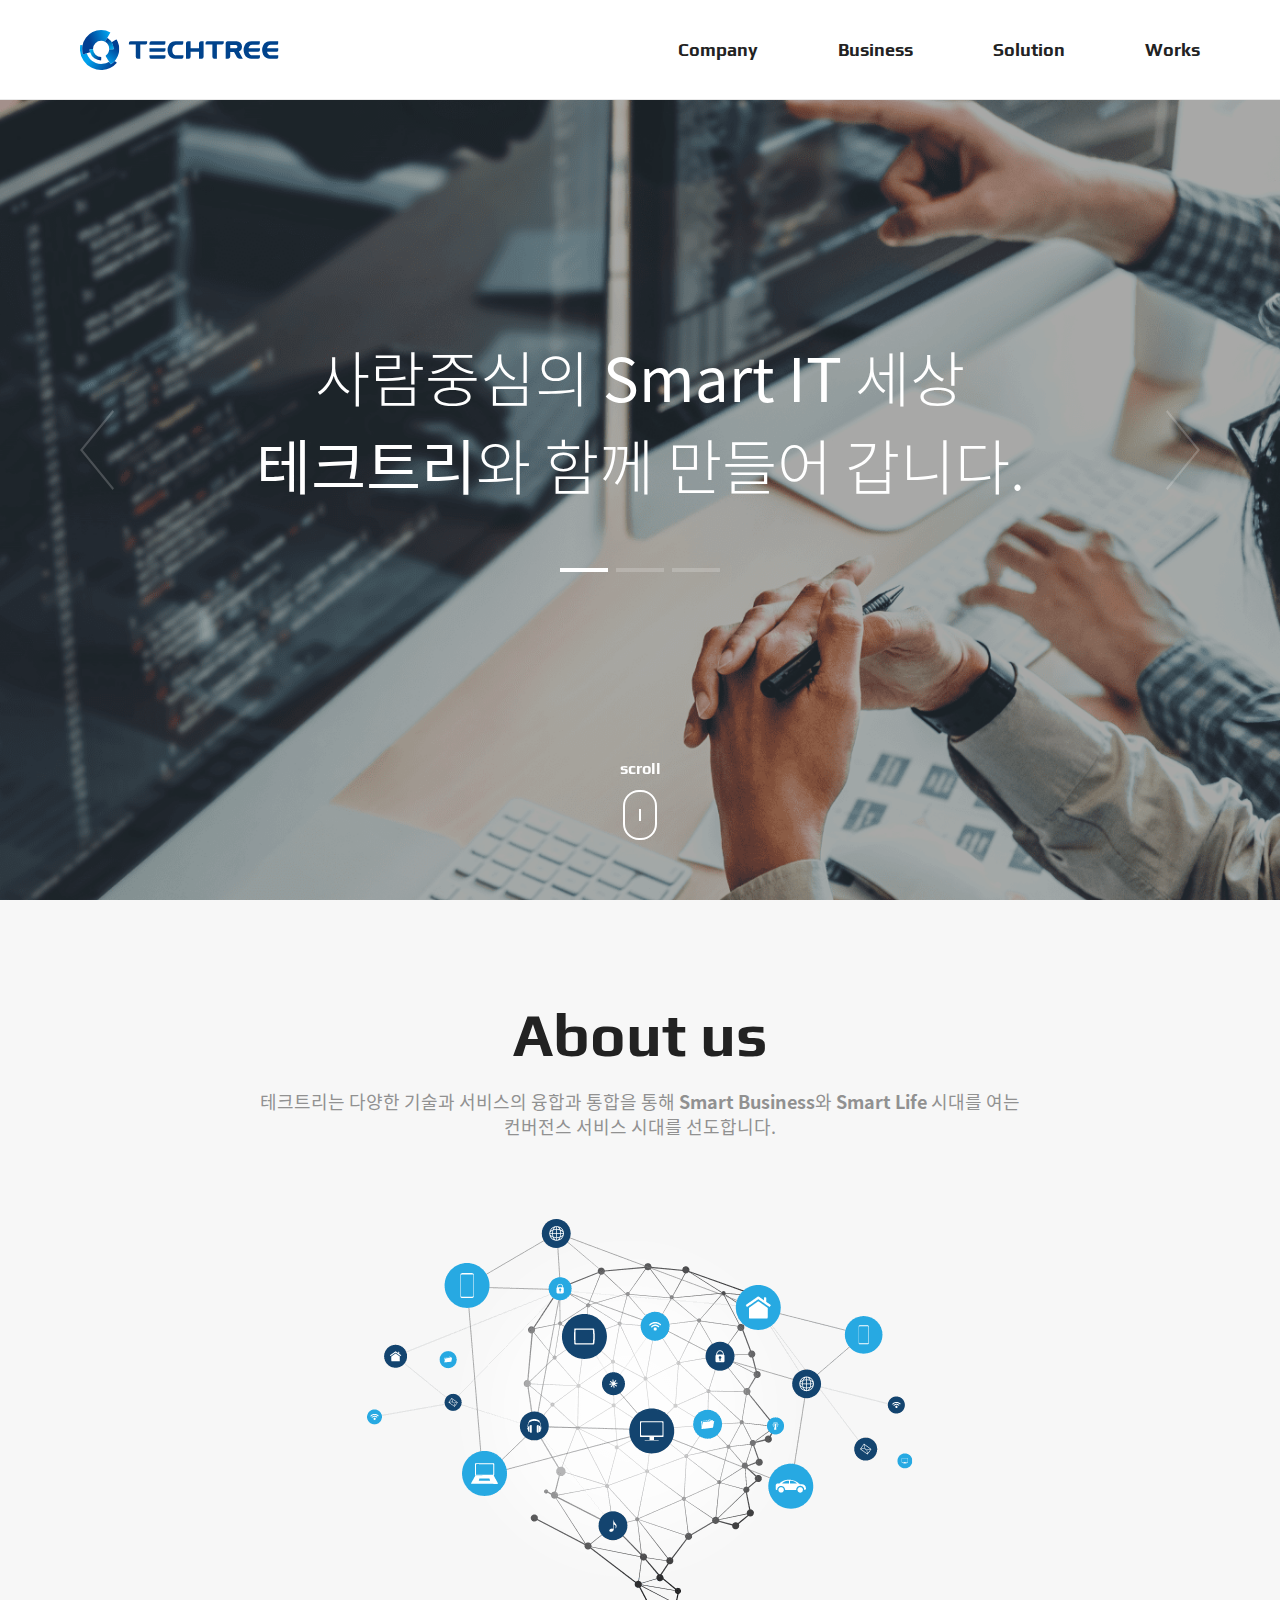
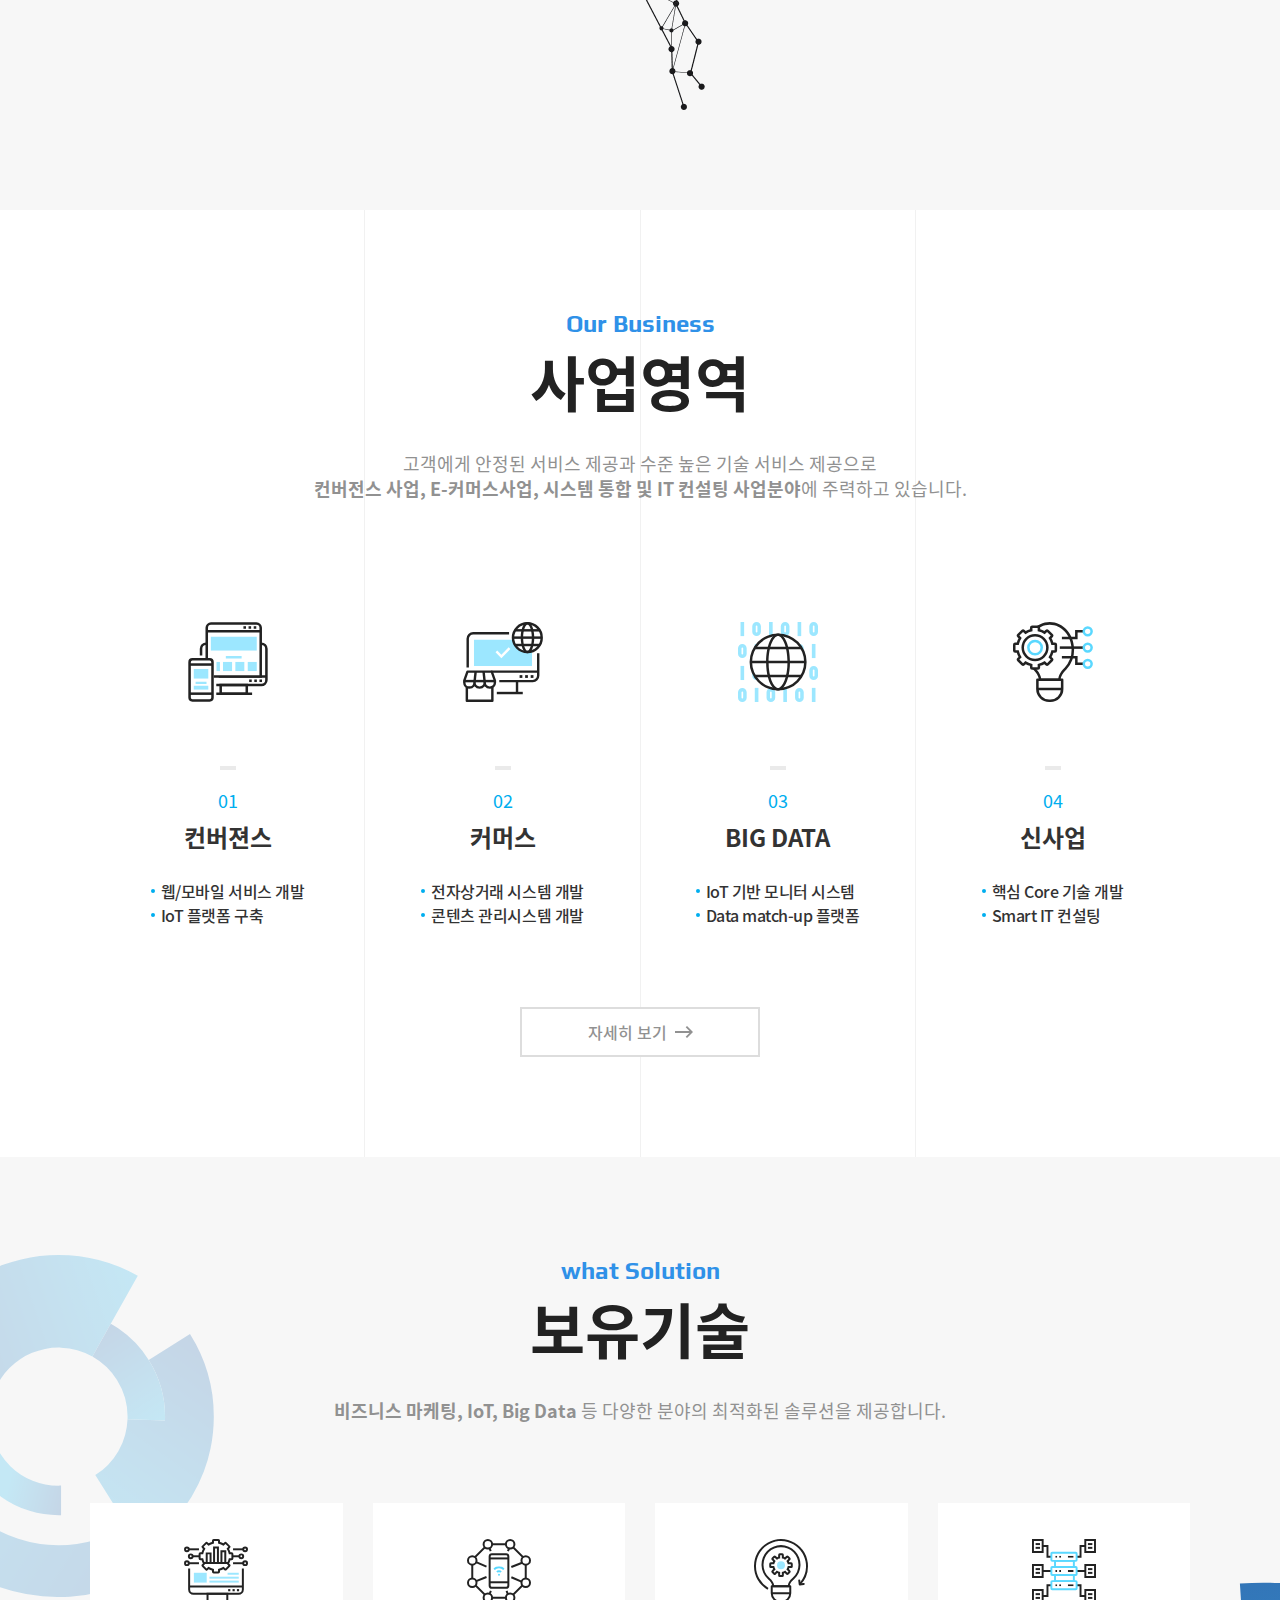
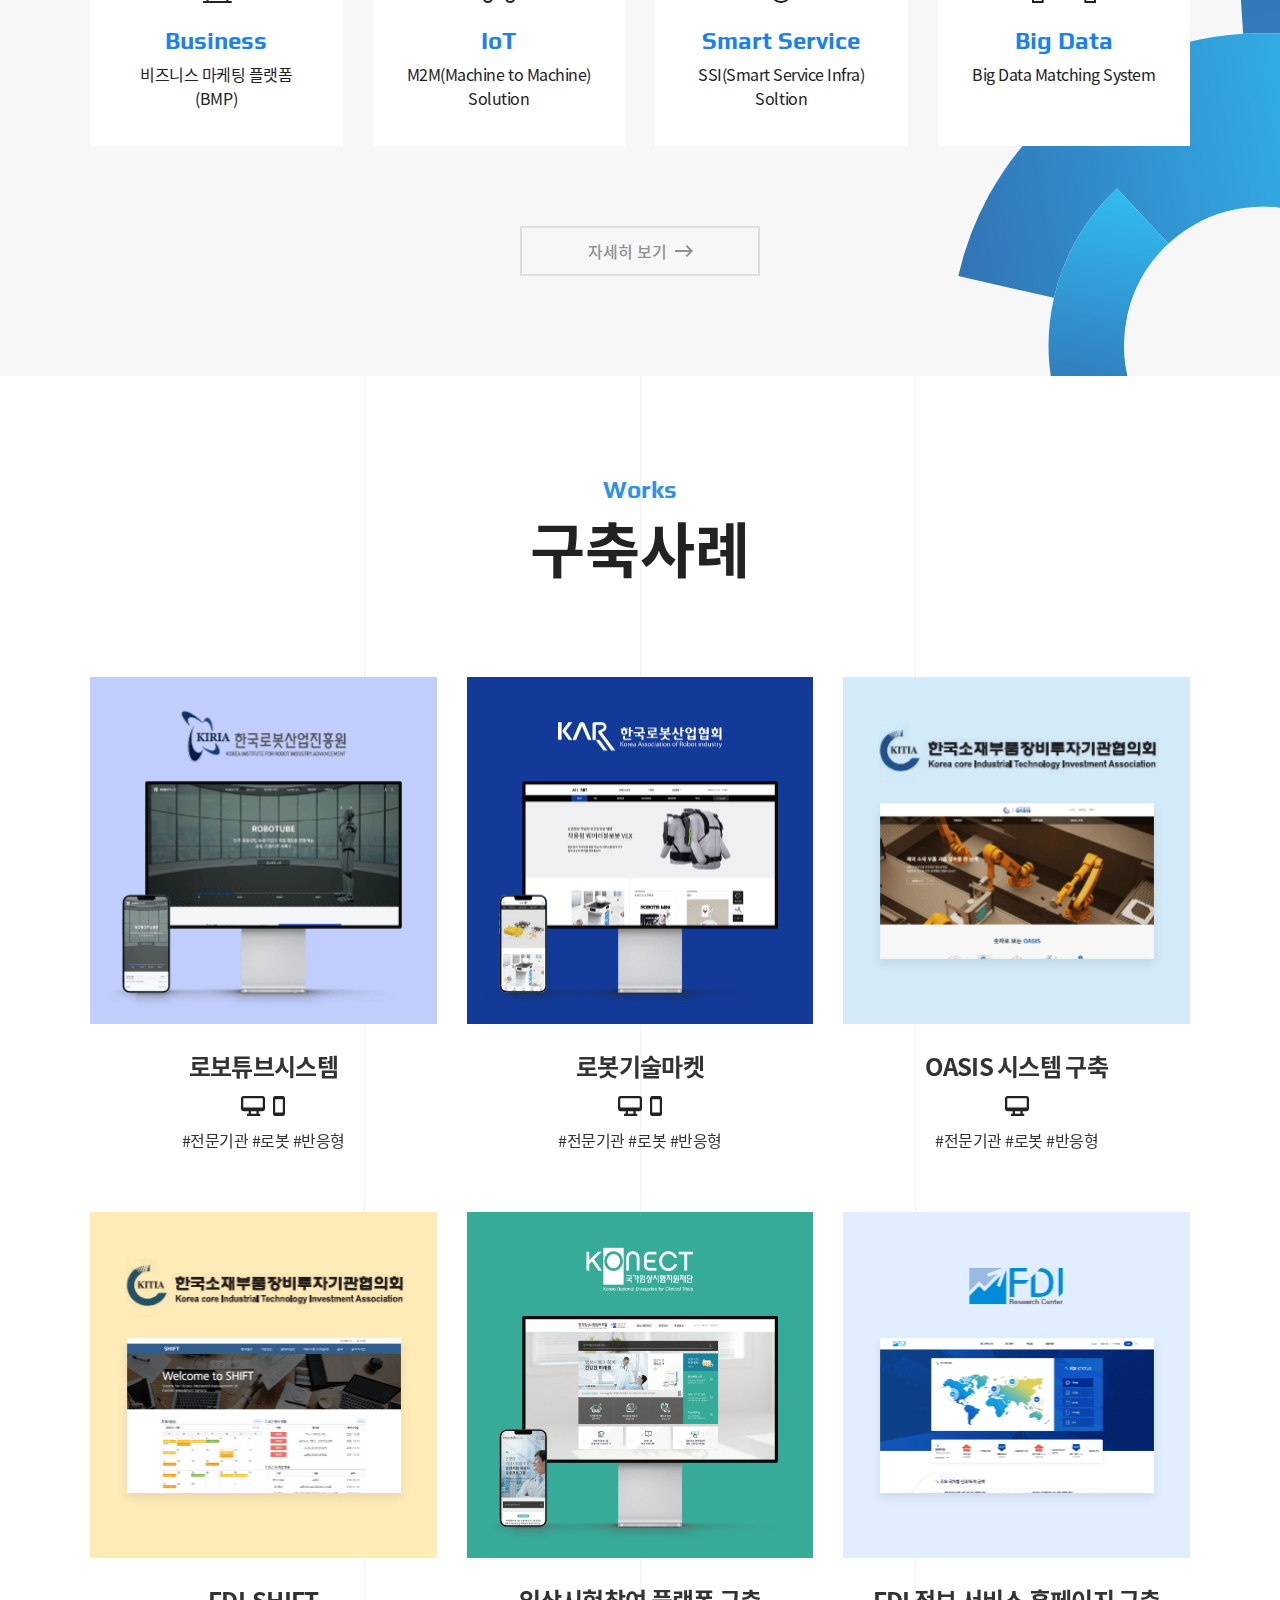
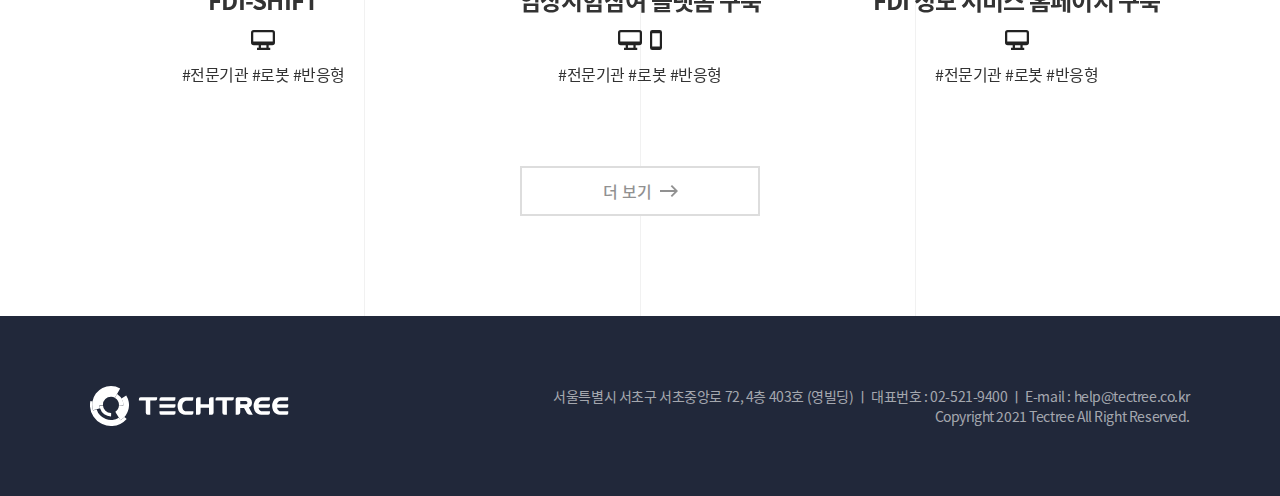
<file: html/index.html>
<!DOCTYPE html>
<html lang="en">
<head>
    <meta charset="UTF-8">
    <meta http-equiv="X-UA-Compatible" content="IE=edge">
    <meta name="viewport" content="width=device-width, initial-scale=1.0">
    <title>Techtree</title>
    <meta name="subject" content="Techtree">
    <link rel="stylesheet" href="../css/swiper-bundle.min.css"/> <!-- swiper css -->
    <link rel="stylesheet" href="../css/common.css">
    <script src="https://code.jquery.com/jquery-1.12.4.min.js"></script>
</head>
<body>
    <div id="skip_nav">
        <a href="#gnb">메뉴 바로가기</a>
        <a href="#container">본문 바로가기</a>
    </div>
    <div id="wrap">
        <header id="header" class="header">
            <div class="header_inner">
                <h1 class="logo">
                    <a href="index.html">
                        <strong class="blind">TECHTREE</strong>
                    </a>
                </h1>
                <button class="nav_btn">
                    <span class="nav_btn_item top"></span>
                    <span class="nav_btn_item mid"></span>
                    <span class="nav_btn_item bot"></span>
                </button>
                <nav id="gnb" class="gnb">
                    <ul>
                        <li><a href="company.html"><span>Company</span></a></li>
                        <li><a href="business.html"><span>Business</span></a></li>
                        <li><a href="solution.html"><span>Solution</span> </a></li>
                        <li><a href="works.html"><span>Works</span></a></li>
                    </ul>
                </nav>
            </div>
        </header>
        <div id="container">
            <!-- 메인 키비주얼 슬라이드 -->
            <div class="mv_wrap">
                <div class="mv winH">
                    <div class="swiper-wrapper">
                        <div class="swiper-slide mv_item">
                            <div class="mv_item_cont " style="background-image: url(../images/main/mv1.png);">
                                <p class="mv_item_txt">사람중심의 <br class="m_only"> <strong>Smart IT</strong> 세상  <br class="m_only"> <span class="spacing" style="display: block;"></span> <strong>테크트리</strong>와 함께  <br class="m_only"> 만들어 갑니다.</p>
                            </div>
                        </div>
                        <div class="swiper-slide mv_item ">
                            <div class="mv_item_cont " style="background-image: url(../images/main/mv2.png);">
                                <p class="mv_item_txt">사람중심의 <br class="m_only"> <strong>Smart IT</strong> 세상  <br class="m_only"> <span class="spacing" style="display: block;"></span> <strong>테크트리</strong>와 함께  <br class="m_only"> 만들어 갑니다.</p>
                            </div>
                        </div>
                        <div class="swiper-slide mv_item ">
                            <div class="mv_item_cont " style="background-image: url(../images/main/mv3.png);">
                                <p class="mv_item_txt">사람중심의 <br class="m_only"> <strong>Smart IT</strong> 세상  <br class="m_only"> <span class="spacing" style="display: block;"></span> <strong>테크트리</strong>와 함께  <br class="m_only"> 만들어 갑니다.</p>
                            </div>
                        </div>
                    </div>
                    <div class="mv_txt_wrap">
                        <!-- <p class="mv_item_txt">사람중심의 <br class="m_only"> <strong>Smart IT</strong> 세상  <br class="m_only"> <span class="spacing" style="display: block;"></span> <strong>테크트리</strong>와 함께  <br class="m_only"> 만들어 갑니다.</p> -->
                        <div class="mv-pagination"></div>
                    </div>

                    <div class="mv-nav mv-prev"></div>
                    <div class="mv-nav mv-next"></div>
                </div>
                <div class="mouse">
                    <strong>scroll</strong>
                    <img src="../images/common/scroll_icon.svg" alt="">
                    <span class="line"></span>
                </div>
            </div>
            <!-- // 메인 키비주얼 슬라이드 -->
            <!-- 메인 About us -->
            <section class="main_sec main_about bg">
                <div class="inner">
                    <div class="main_sec_tit">
                        <h2>About us</h2>
                        <p>테크트리는 다양한 기술과 서비스의 융합과 통합을 통해 <strong>Smart Business</strong>와 <strong>Smart Life</strong> 시대를 여는 <br> 컨버전스 서비스 시대를 선도합니다.</p>
                    </div>
                    <div class="img_box taC">
                        <img src="../images/main/main_company_img.png" alt="">
                    </div>

                </div>
            </section>
            <!-- // 메인 About us -->
            <!-- 메인 Business -->
            <section class="main_sec main_business line">
                <div class="inner">
                    <div class="main_sec_tit">
                        <strong class="tit_en">Our Business</strong>
                        <h2>사업영역</h2>
                        <p>고객에게 안정된 서비스 제공과 수준 높은 기술 서비스 제공으로 <br> <strong>컨버전스 사업, E-커머스사업, 시스템 통합 및 IT 컨설팅 사업분야</strong>에 주력하고 있습니다. </p>
                    </div>
                    <div class="main_business_list ">
                        <ul class="mb_list">
                            <li class="mb_item">
                                <a href="business.html#business_area" class="link">
                                    <div class="img_box">
                                        <img src="../images/main/business_ic_01.svg" alt="컨버젼스" class="b_ico" >
                                        <span class="ov_bg">
                                            <img src="../images/main/business_img_01.png" alt="">
                                        </span>
                                    </div>
                                    <div class="txt_box">
                                        <em class="num">01</em>
                                        <strong class="tit">컨버젼스</strong>
                                        <ul class="desc">
                                            <li>웹/모바일 서비스 개발</li>
                                            <li>IoT 플랫폼 구축</li>
                                        </ul>
                                    </div>
                                </a>
                            </li>
                            <li class="mb_item">
                                <a href="business.html#business_area" class="link">
                                    <div class="img_box">
                                        <img src="../images/main/business_ic_02.svg" alt="커머스" class="b_ico">
                                        <span class="ov_bg">
                                            <img src="../images/main/business_img_02.png" alt="">
                                        </span>
                                    </div>
                                    <div class="txt_box">
                                        <em class="num">02</em>
                                        <strong class="tit">커머스</strong>
                                        <ul class="desc">
                                            <li>전자상거래 시스템 개발</li>
                                            <li>콘텐츠 관리시스템 개발</li>
                                        </ul>
                                    </div>
                                </a>
                            </li>
                            <li class="mb_item">
                                <a href="business.html#business_area" class="link">
                                    <div class="img_box">
                                        <img src="../images/main/business_ic_03.svg" alt="BIG DATA" class="b_ico">
                                        <span class="ov_bg">
                                            <img src="../images/main/business_img_03.png" alt="">
                                        </span>
                                    </div>
                                    <div class="txt_box">
                                        <em class="num">03</em>
                                        <strong class="tit">BIG DATA</strong>
                                        <ul class="desc">
                                            <li>IoT 기반 모니터 시스템</li>
                                            <li>Data match-up 플랫폼</li>
                                        </ul>
                                    </div>
                                </a>
                            </li>
                            <li class="mb_item">
                                <a href="business.html#business_area" class="link">
                                    <div class="img_box">
                                        <img src="../images/main/business_ic_04.svg" alt="신사업" class="b_ico">
                                        <span class="ov_bg">
                                            <img src="../images/main/business_img_04.png" alt="">
                                        </span>
                                    </div>
                                    <div class="txt_box">
                                        <em class="num">04</em>
                                        <strong class="tit">신사업</strong>
                                        <ul class="desc">
                                            <li>핵심 Core 기술 개발</li>
                                            <li>Smart IT 컨설팅</li>
                                        </ul>
                                    </div>
                                </a>
                            </li>
                        </ul>
                    </div>
                    <div class="btn_area taC">
                        <a href="business.html" class="btn view_more">
                            <span>자세히 보기</span>
                        </a>
                    </div>
                </div>
            </section>
            <!-- // 메인 Business -->
            <!-- 메인 solution -->
            <section class="main_sec main_tech bg">
                <div class="inner">
                    <div class="main_sec_tit">
                        <strong class="tit_en">what Solution</strong>
                        <h2>보유기술</h2>
                        <p><strong>비즈니스 마케팅, IoT, Big Data</strong> 등 <br class="m_only"> 다양한 분야의 최적화된 솔루션을 제공합니다.</p>
                    </div>
                    <div class="main_tech_slide main_responsive_slide swiper-container">
                        <ul class="main_tech_list swiper-wrapper">
                            <li class="main_tech_item swiper-slide">
                                <a href="solution.html#bmp" class="link">
                                    <div class="ico_box">
                                        <img src="../images/main/solution_ic_01.svg" alt="" class="ico_origin">
                                        <img src="../images/main/solution_ic_w_01.svg" alt="" class="ico_hover">
                                    </div>
                                    <div class="txt_box">
                                        <strong class="tit">Business</strong>
                                        <p class="desc">비즈니스 마케팅 플랫폼(BMP)</p>
                                    </div>
                                </a>
                            </li>
                            <li class="main_tech_item swiper-slide">
                                <a href="solution.html#iot" class="link">
                                    <div class="ico_box">
                                        <img src="../images/main/solution_ic_02.svg" alt="" class="ico_origin">
                                        <img src="../images/main/solution_ic_w_02.svg" alt="" class="ico_hover">
                                    </div>
                                    <div class="txt_box">
                                        <strong class="tit">IoT</strong>
                                        <p class="desc">M2M(Machine to Machine) Solution</p>
                                    </div>
                                </a>
                            </li>
                            <li class="main_tech_item swiper-slide">
                                <a href="solution.html#ssi" class="link">
                                    <div class="ico_box">
                                        <img src="../images/main/solution_ic_03.svg" alt="" class="ico_origin">
                                        <img src="../images/main/solution_ic_w_03.svg" alt="" class="ico_hover">
                                    </div>
                                    <div class="txt_box">
                                        <strong class="tit">Smart Service</strong>
                                        <p class="desc">SSI(Smart Service Infra) Soltion</p>
                                    </div>
                                </a>
                            </li>
                            <li class="main_tech_item swiper-slide">
                                <a href="solution.html#dms" class="link">
                                    <div class="ico_box">
                                        <img src="../images/main/solution_ic_04.svg" alt="" class="ico_origin">
                                        <img src="../images/main/solution_ic_w_04.svg" alt="" class="ico_hover">
                                    </div>
                                    <div class="txt_box">
                                        <strong class="tit">Big Data</strong>
                                        <p class="desc">Big Data Matching System</p>
                                    </div>
                                </a>
                            </li>
                        </ul>
                        <div class="mv-pagination"></div>
                    </div>
                    <div class="btn_area taC">
                        <a href="solution.html" class="btn view_more ty_grey">
                            <span>자세히 보기</span>
                        </a>
                    </div>
                </div>
                <div class="bg_img left"><img src="../images/main/bg_ptn_01.svg" alt=""></div>
                <div class="bg_img right"><img src="../images/main/bg_ptn_02.svg" alt=""></div>
            </section>
            <!-- // 메인 solution -->
            <!-- 메인 works -->
            <section class="main_sec main_works line">
                <div class="inner">
                    <div class="main_sec_tit">
                        <strong class="tit_en">Works</strong>
                        <h2>구축사례</h2>
                    </div>
                    <div class="main_works_slide main_responsive_slide swiper-container">
                        <ul class="main_works_list swiper-wrapper">
                            <li class="main_works_item swiper-slide">
                                <a href="" class="link">
                                    <div class="img_box">
                                        <img src="../images/main/works_thumb1.png" alt="">
                                    </div>
                                    <div class="txt_box">
                                        <strong class="tit">로보튜브시스템</strong>
                                        <div class="icons">
                                            <span class="ico_web"><img src="../images/common/web_icon.svg" alt="웹 아이콘"></span>
                                            <span class="ico_mobile"><img src="../images/common/mobile_icon.svg" alt="모바일 아이콘"></span>
                                        </div>
                                        <div class="tags">#전문기관 #로봇 #반응형</div>
                                    </div>
                                </a>
                            </li>
                            <li class="main_works_item swiper-slide">
                                <a href="" class="link">
                                    <div class="img_box">
                                        <img src="../images/main/works_thumb2.png" alt="">
                                    </div>
                                    <div class="txt_box">
                                        <strong class="tit">로봇기술마켓</strong>
                                        <div class="icons">
                                            <span class="ico_web"><img src="../images/common/web_icon.svg" alt="웹 아이콘"></span>
                                            <span class="ico_mobile"><img src="../images/common/mobile_icon.svg" alt="모바일 아이콘"></span>
                                        </div>
                                        <div class="tags">#전문기관 #로봇 #반응형</div>
                                    </div>
                                </a>
                            </li>
                            <li class="main_works_item swiper-slide">
                                <a href="" class="link">
                                    <div class="img_box">
                                        <img src="../images/main/works_thumb3.png" alt="">
                                    </div>
                                    <div class="txt_box">
                                        <strong class="tit">OASIS 시스템 구축</strong>
                                        <div class="icons">
                                            <span class="ico_web"><img src="../images/common/web_icon.svg" alt="웹 아이콘"></span>
                                        </div>
                                        <div class="tags">#전문기관 #로봇 #반응형</div>
                                    </div>
                                </a>
                            </li>
                            <li class="main_works_item swiper-slide">
                                <a href="" class="link">
                                    <div class="img_box">
                                        <img src="../images/main/works_thumb4.png" alt="">
                                    </div>
                                    <div class="txt_box">
                                        <strong class="tit">FDI-SHIFT</strong>
                                        <div class="icons">
                                            <span class="ico_web"><img src="../images/common/web_icon.svg" alt="웹 아이콘"></span>
                                        </div>
                                        <div class="tags">#전문기관 #로봇 #반응형</div>
                                    </div>
                                </a>
                            </li>
                            <li class="main_works_item swiper-slide">
                                <a href="" class="link">
                                    <div class="img_box">
                                        <img src="../images/main/works_thumb5.png" alt="">
                                    </div>
                                    <div class="txt_box">
                                        <strong class="tit">임상시험참여 플랫폼 구축</strong>
                                        <div class="icons">
                                            <span class="ico_web"><img src="../images/common/web_icon.svg" alt="웹 아이콘"></span>
                                            <span class="ico_mobile"><img src="../images/common/mobile_icon.svg" alt="모바일 아이콘"></span>
                                        </div>
                                        <div class="tags">#전문기관 #로봇 #반응형</div>
                                    </div>
                                </a>
                            </li>
                            <li class="main_works_item swiper-slide">
                                <a href="" class="link">
                                    <div class="img_box">
                                        <img src="../images/main/works_thumb6.png" alt="">
                                    </div>
                                    <div class="txt_box">
                                        <strong class="tit">FDI 정보 서비스 홈페이지 구축</strong>
                                        <div class="icons">
                                            <span class="ico_web"><img src="../images/common/web_icon.svg" alt="웹 아이콘"></span>
                                        </div>
                                        <div class="tags">#전문기관 #로봇 #반응형</div>
                                    </div>
                                </a>
                            </li>
                        </ul>
                        <div class="mv-pagination"></div>
                    </div>
                    <div class="btn_area taC">
                        <a href="works.html" class="btn view_more">
                            <span>더 보기</span>
                        </a>
                    </div>
                </div>

            </section>
            <!-- // 메인 works -->
        </div>
        <footer id="footer" class="footer">
            <div class="inner">
                <h2 class="logo">
                    <a href=""><img src="../images/common/logo_w.svg" alt="TECHTREE"></a>
                </h2>
                <div class="txt_box">
                    <p class="info">서울특별시 서초구 서초중앙로 72, 4층 403호 (영빌딩) ㅣ 대표번호 : 02-521-9400 ㅣ E-mail : help@tectree.co.kr</p>
                    <p class="copy">Copyright 2021 Tectree All Right Reserved.</p>
                </div>
            </div>
        </footer>
    </div>
    <script src="../js/swiper.min.js"></script> <!-- swiper css -->
    <script src="../js/common.js"></script>
    <script>
        var mv = new Swiper('.mv',{
            speed: 600,
            effect:'fade',
            loop: true,

            autoplay: {
                delay: 4500,
                disableOnInteraction: false,
            },
            pagination: {
                clickable: true,
                el: '.mv-pagination',
            },
            navigation: {
                nextEl: ".mv-next",
                prevEl: ".mv-prev",
            }
        });


       var mySwiper1 = undefined;
       var mySwiper2 = undefined;
        function initSwiper1(target) {
            let $this = $(target);
            let screenWidth = window.innerWidth;
            if(screenWidth < 768 && mySwiper1 == undefined) {
                mySwiper1 = new Swiper(target, {
                    loop: true,
                    slidesPerView: 1,
                    pagination: {
                        clickable: true,
                        el: '.mv-pagination',
                    },
                });
            } else if (screenWidth > 767 && mySwiper1 != undefined) {
                mySwiper1.destroy();
                mySwiper1 = undefined;
                $this.find('.swiper-wrapper').removeAttr('style');
                $this.find('.swiper-slide').removeAttr('style');

            }
        }
        function initSwiper2(target) {
            let $this = $(target);
            let screenWidth = window.innerWidth;
            if(screenWidth < 768 && mySwiper2 == undefined) {
                mySwiper2 = new Swiper(target, {
                    loop: true,
                    slidesPerView: 1,
                    pagination: {
                        clickable: true,
                        el: '.mv-pagination',
                    },
                });
            } else if (screenWidth > 767 && mySwiper2 != undefined) {
                mySwiper2.destroy();
                mySwiper2 = undefined;
                $this.find('.swiper-wrapper').removeAttr('style');
                $this.find('.swiper-slide').removeAttr('style');

            }
        }

        //Swiper plugin initialization
        initSwiper1('.main_tech_slide');
        initSwiper2('.main_works_slide');


        //Swiper plugin initialization on window resize
        $(window).on('resize', function(){
            initSwiper1('.main_tech_slide');
            initSwiper2('.main_works_slide');
        });
    </script>
</body>
</html>
</file>
<file: css/common.css>
@import url(fonts.css);
@import url(reset.css);
.mt0 { margin-top: 0px !important; }

.mb0 { margin-top: 0px !important; }

.ml0 { margin-top: 0px !important; }

.mr0 { margin-top: 0px !important; }

.pt0 { margin-top: 0px !important; }

.pb0 { margin-top: 0px !important; }

.pl0 { margin-top: 0px !important; }

.pr0 { margin-top: 0px !important; }

.mt1 { margin-top: 1px !important; }

.mb1 { margin-top: 1px !important; }

.ml1 { margin-top: 1px !important; }

.mr1 { margin-top: 1px !important; }

.pt1 { margin-top: 1px !important; }

.pb1 { margin-top: 1px !important; }

.pl1 { margin-top: 1px !important; }

.pr1 { margin-top: 1px !important; }

.mt2 { margin-top: 2px !important; }

.mb2 { margin-top: 2px !important; }

.ml2 { margin-top: 2px !important; }

.mr2 { margin-top: 2px !important; }

.pt2 { margin-top: 2px !important; }

.pb2 { margin-top: 2px !important; }

.pl2 { margin-top: 2px !important; }

.pr2 { margin-top: 2px !important; }

.mt3 { margin-top: 3px !important; }

.mb3 { margin-top: 3px !important; }

.ml3 { margin-top: 3px !important; }

.mr3 { margin-top: 3px !important; }

.pt3 { margin-top: 3px !important; }

.pb3 { margin-top: 3px !important; }

.pl3 { margin-top: 3px !important; }

.pr3 { margin-top: 3px !important; }

.mt4 { margin-top: 4px !important; }

.mb4 { margin-top: 4px !important; }

.ml4 { margin-top: 4px !important; }

.mr4 { margin-top: 4px !important; }

.pt4 { margin-top: 4px !important; }

.pb4 { margin-top: 4px !important; }

.pl4 { margin-top: 4px !important; }

.pr4 { margin-top: 4px !important; }

.mt5 { margin-top: 5px !important; }

.mb5 { margin-top: 5px !important; }

.ml5 { margin-top: 5px !important; }

.mr5 { margin-top: 5px !important; }

.pt5 { margin-top: 5px !important; }

.pb5 { margin-top: 5px !important; }

.pl5 { margin-top: 5px !important; }

.pr5 { margin-top: 5px !important; }

.mt6 { margin-top: 6px !important; }

.mb6 { margin-top: 6px !important; }

.ml6 { margin-top: 6px !important; }

.mr6 { margin-top: 6px !important; }

.pt6 { margin-top: 6px !important; }

.pb6 { margin-top: 6px !important; }

.pl6 { margin-top: 6px !important; }

.pr6 { margin-top: 6px !important; }

.mt7 { margin-top: 7px !important; }

.mb7 { margin-top: 7px !important; }

.ml7 { margin-top: 7px !important; }

.mr7 { margin-top: 7px !important; }

.pt7 { margin-top: 7px !important; }

.pb7 { margin-top: 7px !important; }

.pl7 { margin-top: 7px !important; }

.pr7 { margin-top: 7px !important; }

.mt8 { margin-top: 8px !important; }

.mb8 { margin-top: 8px !important; }

.ml8 { margin-top: 8px !important; }

.mr8 { margin-top: 8px !important; }

.pt8 { margin-top: 8px !important; }

.pb8 { margin-top: 8px !important; }

.pl8 { margin-top: 8px !important; }

.pr8 { margin-top: 8px !important; }

.mt9 { margin-top: 9px !important; }

.mb9 { margin-top: 9px !important; }

.ml9 { margin-top: 9px !important; }

.mr9 { margin-top: 9px !important; }

.pt9 { margin-top: 9px !important; }

.pb9 { margin-top: 9px !important; }

.pl9 { margin-top: 9px !important; }

.pr9 { margin-top: 9px !important; }

.mt10 { margin-top: 10px !important; }

.mb10 { margin-top: 10px !important; }

.ml10 { margin-top: 10px !important; }

.mr10 { margin-top: 10px !important; }

.pt10 { margin-top: 10px !important; }

.pb10 { margin-top: 10px !important; }

.pl10 { margin-top: 10px !important; }

.pr10 { margin-top: 10px !important; }

.m_only { display: none; }

.taC { text-align: center; }

.taL { text-align: left; }

.taR { text-align: right; }

img { max-width: 100%; }

.inner { max-width: 1100px; margin: 0 auto; position: relative; padding: 0 30px; }

.header { position: fixed; width: 100%; left: 0; top: 0; z-index: 999; height: 100px; padding: 0 80px; -webkit-box-sizing: border-box; box-sizing: border-box; border-bottom: 1px solid rgba(145, 145, 145, 0.2); background-color: #fff; -webkit-transition: background-color .2s ease-in-out; transition: background-color .2s ease-in-out; }

.header .nav_btn { display: none; }

.header_inner { position: relative; height: 100%; }

.header_inner h1 { position: absolute; left: 0; top: 50%; -webkit-transform: translateY(-50%); transform: translateY(-50%); }

.header_inner h1 a { display: block; width: 200px; height: 40px; background-image: url(../images/common/logo.svg); background-repeat: no-repeat; background-position: center center; background-size: cover; }

.header .gnb { text-align: right; }

.header .gnb ul { font-size: 0; margin-right: -40px; }

.header .gnb li { display: inline-block; vertical-align: top; }

.header .gnb li a { display: block; padding: 0 40px; font-size: 18px; line-height: 100px; color: #222; font-family: Play; font-weight: bold; }

.header .gnb li a span { display: block; position: relative; }

.header .gnb li a span::after { content: ''; position: absolute; width: 100%; height: 4px; background-color: #2f91e8; bottom: 0; left: 0; opacity: 0; -webkit-transition: opacity .15s ease-in-out; transition: opacity .15s ease-in-out; }

.header .gnb li a:hover span::after { opacity: 1; }

.header .gnb li.on a span::after { opacity: 1; }

.header.on { background-color: #fff; border-bottom: 1px solid rgba(145, 145, 145, 0.2); }

.header.on .gnb li a { color: #222; font-weight: bold; }

.header.on .gnb li a span::after { background-color: #2f91e8; }

#wrap.sub .header { background-color: #fff; border-bottom: 1px solid rgba(145, 145, 145, 0.2); }

#wrap.sub .header .gnb li a { color: #222; font-weight: bold; }

#wrap.sub .header .gnb li a span::after { background-color: #2f91e8; }

#wrap.sub #container { padding-top: 100px; }

.mv { height: 100vh; }

.mv_item_cont { display: -webkit-box; display: -ms-flexbox; display: flex; -webkit-box-align: center; -ms-flex-align: center; align-items: center; height: 100%; position: relative; background-color: rgba(0, 0, 0, 0.4); background-repeat: no-repeat; background-position: center center; background-size: cover; }

.mv_item_txt { width: 100%; text-align: center; padding-bottom: 60px; color: #fff; font-size: 60px; font-weight: 300; line-height: 1.47; }

.mv_item_txt b { font-weight: bold; }

.mv .mv-nav { position: absolute; width: 34px; height: 80px; top: 50%; -webkit-transform: translateY(-40px); transform: translateY(-40px); background-repeat: no-repeat; background-position: center center; background-size: cover; z-index: 10; cursor: pointer; opacity: 0.2; outline: none; }

.mv .mv-nav:hover { opacity: 1; }

.mv .mv-nav.mv-prev { background-image: url(../images/main/mv-prev.svg); left: 80px; }

.mv .mv-nav.mv-next { background-image: url(../images/main/mv-next.svg); right: 80px; }

.mv .mv-pagination { position: absolute; left: 50%; top: 50%; width: auto; bottom: auto; -webkit-transform: translate(-50%, -50%); transform: translate(-50%, -50%); margin-top: 120px; z-index: 10; font-size: 0; }

.mv .mv-pagination .swiper-pagination-bullet { width: 48px; height: 4px; margin: 0 4px; background-color: #fff; opacity: 0.2; border-radius: 0; }

.mv .mv-pagination .swiper-pagination-bullet.swiper-pagination-bullet-active { opacity: 1; }

.mv_wrap { position: relative; }

.mv_wrap .mouse { text-align: center; position: absolute; left: 50%; bottom: 0; width: 42px; margin-left: -21px; z-index: 10; }

.mv_wrap .mouse .line { display: block; margin-top: 12px; position: relative; height: 48px; overflow: hidden; }

.mv_wrap .mouse .line::after { content: ''; position: absolute; width: 1px; height: 100%; top: -130%; left: 50%; background-color: #fff; -webkit-animation: scroll 1s linear infinite; animation: scroll 1s linear infinite; }

.mv_wrap .mouse strong { display: block; font-size: 16px; line-height: 19px; color: #fff; font-family: play; font-weight: bold; margin-bottom: 12px; }

@-webkit-keyframes scroll { 0% { top: -130%; }
  100% { top: 130%; } }

@keyframes scroll { 0% { top: -130%; }
  100% { top: 130%; } }

@-webkit-keyframes scroll2 { 0% { -webkit-transform: translateY(0); transform: translateY(0); }
  50% { -webkit-transform: translateY(20px); transform: translateY(20px); }
  100% { -webkit-transform: translateY(0); transform: translateY(0); } }

@keyframes scroll2 { 0% { -webkit-transform: translateY(0); transform: translateY(0); }
  50% { -webkit-transform: translateY(20px); transform: translateY(20px); }
  100% { -webkit-transform: translateY(0); transform: translateY(0); } }

.main_sec { position: relative; padding: 0 30px; }

.main_sec .inner { padding: 100px 0; position: relative; }

.main_sec.bg { background-color: #f7f7f7; }

.main_sec.line .inner::before { content: ''; position: absolute; width: 50%; height: 100%; left: 50%; top: 0; -webkit-transform: translateX(-50%); transform: translateX(-50%); border: 1px solid #eee; border-top: none; border-bottom: none; opacity: 0.8; z-index: -1; }

.main_sec.line .inner::after { content: ''; position: absolute; width: 1px; height: 100%; left: 50%; top: 0; background-color: #eee; opacity: 0.8; z-index: -1; }

.main_sec_tit { margin-bottom: 80px; text-align: center; }

.main_sec_tit .tit_en { display: block; font-family: "Play", "Noto Sans KR", sans-serif; color: #2f91e8; font-size: 24px; line-height: 27px; margin-bottom: 5px; }

.main_sec_tit h2 { font-size: 60px; font-family: "Play", "Noto Sans KR", sans-serif; line-height: 1.48; }

.main_about .main_sec_tit h2 { line-height: 1.15; }

.main_sec_tit p { font-size: 18px; line-height: 1.4; color: #919191; margin-top: 20px; }

.main_about .img_box { padding: 0 13%; }

.main_business { overflow: hidden; padding: 0; }

.main_business .main_sec_tit { position: relative; z-index: 99; }

.main_business .btn_area .btn { position: relative; z-index: 99; }

.main_business_list .mb_list { display: -webkit-box; display: -ms-flexbox; display: flex; }

.main_business_list .mb_item { -webkit-box-flex: 1; -ms-flex: 1; flex: 1; -ms-flex-negative: 0; flex-shrink: 0; }

.main_business_list .link { display: block; position: relative; }

.main_business_list .link::before { content: ''; position: absolute; opacity: 0; -webkit-transition: opacity .15s ease-in-out; transition: opacity .15s ease-in-out; width: 100%; height: 200vh; left: 0; top: 50%; -webkit-transform: translateY(-50%); transform: translateY(-50%); background-color: rgba(196, 228, 242, 0.2); }

.main_business_list .link:hover .ov_bg { opacity: 1; }

.main_business_list .link:hover::before { opacity: 1; }

.main_business_list .img_box { position: relative; }

.main_business_list .img_box .b_ico { position: absolute; left: 50%; top: 50%; -webkit-transform: translate(-50%, -50%); transform: translate(-50%, -50%); z-index: 1; }

.main_business_list .img_box .ov_bg { position: relative; z-index: 10; opacity: 0; -webkit-transition: opacity .15s ease-in-out; transition: opacity .15s ease-in-out; display: block; }

.main_business_list .img_box .ov_bg img { width: 100%; }

.main_business_list .txt_box { padding-top: 24px; margin-top: 24px; position: relative; text-align: center; }

.main_business_list .txt_box::before { content: ''; position: absolute; width: 16px; height: 4px; background-color: #eaeaea; top: 0; left: 50%; margin-left: -8px; }

.main_business_list .txt_box .num { display: block; font-size: 18px; line-height: 21px; color: #00aeef; }

.main_business_list .txt_box .tit { display: block; font-size: 24px; line-height: 36px; margin-top: 8px; }

.main_business_list .txt_box .desc { display: inline-block; margin-top: 24px; vertical-align: top; text-align: left; }

.main_business_list .txt_box .desc li { font-size: 16px; line-height: 24px; font-weight: 500; letter-spacing: -0.48px; padding-left: 10px; position: relative; }

.main_business_list .txt_box .desc li::before { content: ''; position: absolute; width: 4px; height: 4px; background-color: #00aeef; border-radius: 100%; left: 0; top: 10px; }

.main_responsive_slide .swiper-slide { -webkit-box-flex: 1; -ms-flex: 1; flex: 1; }

.main_responsive_slide .mv-pagination { display: none; }

.main_tech .bg_img { position: absolute; }

.main_tech .bg_img.left { left: 0; top: 12%; }

.main_tech .bg_img.right { right: 0; bottom: 0; }

.main_tech .inner { z-index: 10; }

.main_tech_slide { margin: 0 -15px; }

.main_tech_item { padding: 0 15px; -webkit-box-sizing: border-box; box-sizing: border-box; height: auto; text-align: center; }

.main_tech_item .link { display: block; padding: 36px 30px; height: 100%; -webkit-box-sizing: border-box; box-sizing: border-box; background-color: #fff; -webkit-transition: background-color .12s ease-in-out; transition: background-color .12s ease-in-out; }

.main_tech_item .link:hover { background-color: #2f91e8; }

.main_tech_item .link:hover .txt_box .tit { color: #fff; }

.main_tech_item .link:hover .txt_box .desc { color: #fff; }

.main_tech_item .link:hover .ico_box .ico_hover { opacity: 1; }

.main_tech_item .link:hover .ico_box .ico_origin { opacity: 0; }

.main_tech_item .ico_box { position: relative; }

.main_tech_item .ico_box img { display: inline-block; vertical-align: top; -webkit-transition: opacity .12s ease-in-out; transition: opacity .12s ease-in-out; }

.main_tech_item .ico_box .ico_hover { position: absolute; left: 50%; top: 0; -webkit-transform: translateX(-50%); transform: translateX(-50%); opacity: 0; }

.main_tech_item .txt_box { margin-top: 24px; }

.main_tech_item .txt_box .tit { display: block; color: #1a82e9; font-family: play; font-size: 24px; font-weight: bold; line-height: 27px; -webkit-transition: color .12s ease-in-out; transition: color .12s ease-in-out; }

.main_tech_item .txt_box .desc { color: #222; font-size: 16px; line-height: 24px; letter-spacing: -0.48px; margin-top: 8px; -webkit-transition: color .12s ease-in-out; transition: color .12s ease-in-out; }

.main_works_list { display: block; font-size: 0; }

.main_works_slide { margin: 0 -15px; margin-top: -60px; }

.main_works_slide .main_works_item { -webkit-box-flex: 0; -ms-flex: 0 0 33.33333%; flex: 0 0 33.33333%; padding: 0 15px; display: inline-block; vertical-align: top; width: 33.33333%; -webkit-box-sizing: border-box; box-sizing: border-box; margin-top: 60px; text-align: center; }

.main_works .img_box img { width: 100%; }

.main_works .txt_box { padding-top: 24px; }

.main_works .txt_box .tit { display: block; font-size: 24px; line-height: 36px; letter-spacing: -0.72px; }

.main_works .txt_box .icons { font-size: 0; margin-top: 12px; }

.main_works .txt_box .icons span { display: inline-block; vertical-align: top; margin: 0 4px; }

.main_works .txt_box .tags { font-size: 16px; line-height: 24px; letter-spacing: -0.48px; margin-top: 12px; }

.btn_area.taC { text-align: center; }

.btn_area.taL { text-align: left; }

.btn_area.taR { text-align: right; }

.main_sec .btn_area { margin-top: 80px; }

.btn.view_more { display: inline-block; vertical-align: top; min-width: 240px; padding: 0 20px; -webkit-box-sizing: border-box; box-sizing: border-box; text-align: center; border: 2px solid #ddd; color: #919191; background-color: #fff; -webkit-transition: all .1s ease-in-out; transition: all .1s ease-in-out; }

.btn.view_more.ty_grey { background-color: #f7f7f7; }

.btn.view_more span { display: inline-block; vertical-align: top; padding-right: 26px; position: relative; font-size: 16px; line-height: 46px; font-weight: 500; }

.btn.view_more span::after { content: ''; position: absolute; right: 0; top: 50%; margin-top: -6px; width: 18px; height: 12px; background: url(../images/common/arrow_icon.svg) no-repeat center center; background-size: cover; -webkit-transition: all .1s ease-in-out; transition: all .1s ease-in-out; }

.btn.view_more:hover { border-color: #2f91e8; background-color: #2f91e8; color: #fff; }

.btn.view_more:hover span::after { background-image: url(../images/common/arrow_icon_on.svg); right: -4px; }

.footer { padding: 70px 0; background-color: #21283a; }

.footer .inner { display: -webkit-box; display: -ms-flexbox; display: flex; -webkit-box-pack: justify; -ms-flex-pack: justify; justify-content: space-between; }

.footer .inner .logo { -ms-flex-negative: 0; flex-shrink: 0; }

.footer .inner .txt_box { color: rgba(255, 255, 255, 0.6); font-size: 14px; line-height: 20px; letter-spacing: -0.42px; text-align: right; padding-left: 50px; }

/* sub */
.sv_wrap { height: 400px; display: -webkit-box; display: -ms-flexbox; display: flex; -webkit-box-align: center; -ms-flex-align: center; align-items: center; -webkit-box-pack: center; -ms-flex-pack: center; justify-content: center; background-repeat: no-repeat; background-position: center center; background-size: cover; }

.sv_wrap .txt_box { color: #fff; text-align: center; }

.sv_wrap .txt_box h2 { font-size: 40px; font-family: play; font-weight: bold; line-height: 46px; }

.sv_wrap .txt_box p { margin-top: 16px; font-size: 18px; line-height: 27px; opacity: 0.9; }

.sub_sec { padding: 100px 0; }

.sub_sec_tit { margin-bottom: 48px; }

.sub_sec_tit h2 { font-size: 40px; line-height: 59px; }

.sub_sec.bg { background-color: #f7f7f7; }

/* company */
.about_cont { display: -webkit-box; display: -ms-flexbox; display: flex; -webkit-box-pack: justify; -ms-flex-pack: justify; justify-content: space-between; }

.about_cont .img_box { padding-left: 4%; text-align: center; display: -webkit-box; display: -ms-flexbox; display: flex; -webkit-box-align: end; -ms-flex-align: end; align-items: flex-end; -webkit-box-pack: end; -ms-flex-pack: end; justify-content: flex-end; }

.about_cont .img_box img { max-width: 100%; margin-top: -20px; }

.about_cont .slogan { display: block; font-size: 24px; line-height: 1.42; letter-spacing: -0.72px; margin-bottom: 24px; color: #2f91e8; }

.about_cont .txt_box_tit { display: block; font-size: 24px; line-height: 1.42; letter-spacing: -0.72px; margin-bottom: 12px; color: #2f91e8; }

.about_cont.ty_solution { -webkit-box-orient: horizontal; -webkit-box-direction: reverse; -ms-flex-direction: row-reverse; flex-direction: row-reverse; }

.about_cont.ty_solution .txt_box { width: auto; -webkit-box-flex: 1; -ms-flex: 1; flex: 1; }

.about_cont.ty_solution .img_box { width: 204px; -webkit-box-sizing: border-box; box-sizing: border-box; -ms-flex-negative: 0; flex-shrink: 0; text-align: right; display: block; }

.sub_txt { font-size: 18px; line-height: 27px; font-weight: 500; letter-spacing: -0.54px; }

.year_wrap { overflow: hidden; padding: 0 40px; position: relative; line-height: 0; }

.year_wrap::after { content: ''; position: absolute; width: 100%; height: 1px; left: 0; bottom: 0; background-color: #dbdbdb; }

.year_area { overflow-x: auto; -ms-overflow-style: none; /* IE and Edge */ scrollbar-width: none; /* Firefox */ position: relative; text-align: center; }

.year_area::-webkit-scrollbar { display: none; width: 0; height: 0; }

.year_list { display: inline-block; vertical-align: top; text-align: center; white-space: nowrap; overflow-x: auto; font-size: 0; position: relative; }

.year_item { display: inline-block; vertical-align: top; width: auto; }

.year_item button { display: block; padding: 0 40px; font-size: 24px; line-height: 40px; font-weight: bold; font-family: play; color: #c6c6c6; -webkit-transition: color .2s ease-in-out; transition: color .2s ease-in-out; outline: none; border: none; -webkit-box-sizing: border-box; box-sizing: border-box; }

.year_item.on button { color: #222; }

.year_item button span { display: block; position: relative; padding-bottom: 22px; }

.year_item button span::after { opacity: 0; -webkit-transition: opacity .2s ease-in-out; transition: opacity .2s ease-in-out; content: ''; position: absolute; width: 100%; height: 4px; bottom: 0; left: 0; background-color: #2f91e8; }

.year_item.on button span::after { opacity: 1; }

.btn_year_nav { display: none; position: absolute; width: 40px; height: 40px; top: 0; border: 1px solid #dbdbdb; background-color: #f7f7f7; -webkit-box-sizing: border-box; box-sizing: border-box; background-repeat: no-repeat; background-position: center center; }

.year_wrap.scroll .btn_year_nav { display: block; }

.btn_year_nav.prev { left: 0; background-image: url(../images/sub/ico_prev.svg); }

.btn_year_nav.next { right: 0; background-image: url(../images/sub/ico_next.svg); }

.history_area { padding-top: 80px; }

.history_item { display: none; }

.history_item.on { display: block; }

.history_item h3 { font-size: 40px; line-height: 46px; font-weight: bold; color: #2f91e8; font-family: play; }

.history_cont { margin-top: 32px; position: relative; }

.history_cont li { font-size: 18px; line-height: 1.33; letter-spacing: -0.54px; font-weight: 500; padding-left: 17px; position: relative; }

.history_cont li + li { margin-top: 12px; }

.history_cont li::before { content: ''; position: absolute; width: 5px; height: 5px; background-color: #222; left: 0; top: 9px; }

.history_cont li:last-child::after { content: ''; position: absolute; width: 5px; left: 0; top: 14px; bottom: 0; background-color: #f7f7f7; }

.history_cont::before { content: ''; position: absolute; width: 1px; top: 12px; bottom: 0; left: 2px; background-color: #dbdbdb; }

.sub_sec_history { position: relative; }

.sub_sec_history .txt_img { position: absolute; bottom: -69px; left: 50%; }

.sub_sec_history .txt_img img { max-width: none; }

@media (max-width: 1920px) { .sub_sec_history .txt_img { bottom: -3.5vw; }
  .sub_sec_history .txt_img img { max-width: 100%; } }

.g_map { width: 100%; height: 320px; }

.map_area { margin-bottom: 48px; }

.map_info + .map_info { margin-top: 32px; }

.map_info_tit { font-size: 24px; line-height: 1.4; color: #2f91e8; position: relative; padding-left: 23px; margin-bottom: 12px; letter-spacing: -0.72px; }

.map_info_tit i { font-size: 0; line-height: 0; position: absolute; left: 0; top: 50%; -webkit-transform: translateY(-50%); transform: translateY(-50%); }

.map_info ul li { font-size: 16px; line-height: 1.5; letter-spacing: -0.48px; font-weight: 500; }

.map_info ul li + li { margin-top: 6px; }

.sub_business_list { display: -webkit-box; display: -ms-flexbox; display: flex; -ms-flex-wrap: wrap; flex-wrap: wrap; margin: 0 -15px; margin-top: -30px; }

.sub_business_item { -webkit-box-sizing: border-box; box-sizing: border-box; width: 50%; padding: 0 15px; margin-top: 30px; }

.sub_business_item .cont_box { display: -webkit-box; display: -ms-flexbox; display: flex; -webkit-box-align: center; -ms-flex-align: center; align-items: center; background-color: #fff; height: 100%; padding: 40px; -webkit-box-sizing: border-box; box-sizing: border-box; -webkit-box-shadow: 0 6px 40px 0 rgba(1, 31, 64, 0.08); box-shadow: 0 6px 40px 0 rgba(1, 31, 64, 0.08); }

.sub_business_item .img_box { width: 100px; -ms-flex-negative: 0; flex-shrink: 0; }

.sub_business_item .txt_box { -webkit-box-flex: 1; -ms-flex: 1; flex: 1; padding-left: 40px; }

.sub_business_item .txt_box .tit_box { margin-bottom: 16px; }

.sub_business_item .txt_box .tit_box .num { display: block; font-size: 18px; font-family: play; line-height: 21px; color: #2f91e8; margin-bottom: 4px; }

.sub_business_item .txt_box .tit_box .tit { font-size: 24px; line-height: 36px; letter-spacing: -0.72px; }

.sub_business_item .txt_box .list li { font-size: 16px; line-height: 24px; padding-left: 10px; position: relative; letter-spacing: -0.48px; }

.sub_business_item .txt_box .list li::before { content: ''; position: absolute; width: 4px; height: 4px; background-color: #2f91e8; left: 0; top: 10px; }

.sub_business_item .txt_box .list li + li { margin-top: 4px; }

.solution_desc { display: -webkit-box; display: -ms-flexbox; display: flex; margin: 0 -15px; margin-top: 64px; }

.solution_desc_item { width: 50%; padding: 0 15px; -webkit-box-sizing: border-box; box-sizing: border-box; }

.solution_desc_item .inner_box { height: 100%; border: 1px solid #ddd; padding: 36px 40px; -webkit-box-sizing: border-box; box-sizing: border-box; position: relative; background-color: #fff; }

.solution_desc_item .inner_box::before { content: ''; position: absolute; width: 40px; height: 3px; background-color: #2f91e8; left: 40px; top: -1px; }

.solution_desc_item .inner_box h3 { font-size: 24px; line-height: 36px; letter-spacing: -0.72px; margin-bottom: 24px; }

.solution_desc_item .inner_box .list_wrap { display: -webkit-box; display: -ms-flexbox; display: flex; }

.solution_desc_item .inner_box ul { -webkit-box-flex: 1; -ms-flex: 1; flex: 1; -ms-flex-negative: 0; flex-shrink: 0; display: inline-block; vertical-align: top; }

.solution_desc_item .inner_box ul + ul { margin-left: 40px; }

.solution_desc_item .inner_box ul li { position: relative; padding-left: 10px; font-size: 16px; line-height: 24px; margin-top: 4px; }

.solution_desc_item .inner_box ul li::before { content: ''; position: absolute; width: 4px; height: 4px; background-color: #2f91e8; left: 0; top: 10px; }

.works_list { margin: 0 -15px; margin-top: -60px; font-size: 0; }

.works_list_item { width: 33.3333%; padding: 0 15px; margin-top: 60px; -webkit-box-sizing: border-box; box-sizing: border-box; display: inline-block; vertical-align: top; }

.works_list_item .img_box img { width: 100%; }

.works_list_item .txt_box { padding-top: 24px; text-align: center; }

.works_list_item .txt_box .icons { margin-bottom: 16px; }

.works_list_item .txt_box .icons > * { margin: 0 4px; }

.works_list_item .txt_box .tit { display: block; font-size: 24px; line-height: 36px; letter-spacing: -0.72px; }

.works_list_item .txt_box .desc { font-size: 16px; line-height: 22px; letter-spacing: -0.48px; color: #919191; margin-top: 4px; }

.works_list_item .txt_box .tags { font-size: 16px; line-height: 24px; letter-spacing: -0.48px; margin-top: 16px; }

@media (max-width: 1024px) { .header { padding: 0 30px; }
  .header .nav_btn { display: block; width: 22px; height: 21px; position: absolute; right: 0; top: 50%; padding: 0; margin-top: -10.5px; z-index: 9999; }
  .header .nav_btn_item { position: absolute; right: 0; height: 3px; width: 100%; background-color: #222; -webkit-transition: all .4s ease-in-out; transition: all .4s ease-in-out; }
  .header .nav_btn_item.top { top: 0; }
  .header .nav_btn_item.mid { top: 9px; }
  .header .nav_btn_item.bot { top: 18px; }
  .header .nav_btn.on .nav_btn_item { background-color: #222; }
  .header .nav_btn.on .nav_btn_item.top { -webkit-transform: rotate(45deg); transform: rotate(45deg); top: 9px; }
  .header .nav_btn.on .nav_btn_item.mid { width: 0; }
  .header .nav_btn.on .nav_btn_item.bot { -webkit-transform: rotate(-45deg); transform: rotate(-45deg); top: 9px; }
  .header .gnb { position: fixed; right: -100%; top: 0; width: 100%; height: 100%; text-align: center; background-color: #fff; -webkit-transition: right .4s ease-in-out; transition: right .4s ease-in-out; display: -webkit-box; display: -ms-flexbox; display: flex; -webkit-box-align: center; -ms-flex-align: center; align-items: center; -webkit-box-pack: center; -ms-flex-pack: center; justify-content: center; }
  .header .gnb::before { content: ''; position: absolute; width: 1px; height: 100%; background-color: #eee; opacity: 0.8; left: 50%; top: 0; }
  .header .gnb.on { right: 0; }
  .header .gnb ul { margin-right: 0; }
  .header .gnb li { display: block; }
  .header .gnb li + li { margin-top: 8px; }
  .header .gnb li a { color: #222; font-size: 50px; line-height: 1; }
  .header .gnb li a span { padding: 16px 0; }
  .header .gnb li a span::after { width: 60px; left: 50%; margin-left: -30px; background-color: #2f91e8; }
  .main_tech_item .link { padding: 20px 16px; }
  .mv { min-height: 700px; }
  .mv_item_txt { font-size: 5vw; }
  .mv .mv-nav.mv-prev { left: 30px; }
  .mv .mv-nav.mv-next { right: 30px; }
  .about_cont .txt_box { width: 55%; }
  .about_cont .txt_box br.pc_only { display: none; }
  .about_cont .img_box { width: 45%; }
  .year_item button span { z-index: 10; }
  .year_wrap::after { bottom: 1px; }
  .sub_sec_history .txt_img { bottom: -4.8vw; left: 30%; }
  .sub_sec_history .txt_img img { max-width: 100%; }
  .sub_business_list { display: block; margin: 0; margin-top: 0; }
  .sub_business_item { width: 100%; padding: 0; margin-top: 0; }
  .sub_business_item + .sub_business_item { margin-top: 30px; } }

@media (max-width: 860px) { .works_list_item { width: 50%; } }

@media (max-width: 767px) { .m_only { display: block !important; }
  .pc_only { display: none; }
  .header { height: 50px; padding: 0 16px; }
  .header_inner h1 a { width: 170px; height: 34px; }
  .header .gnb li a { font-size: 30px; font-weight: bold; }
  .header .gnb li a span::after { width: 40px; margin-left: -20px; }
  .inner { padding: 0 16px; }
  .mv { min-height: 520px; }
  .main_sec { padding: 0 16px; }
  .main_sec .inner { padding: 48px 0; }
  .main_sec_tit { margin-bottom: 48px; }
  .main_sec_tit .tit_en { font-size: 16px; line-height: 19px; margin-bottom: 4px; }
  .main_sec_tit h2 { font-size: 32px; }
  .main_sec_tit p { font-size: 14px; margin-top: 12px; }
  .main_sec_tit p br { display: none; }
  .main_sec.line .inner::before { display: none; }
  .main_sec.line .inner::after { display: none; }
  .main_business { padding: 0; }
  .main_business .main_sec_tit { padding: 0 16px; }
  .main_business_list { overflow: hidden; }
  .main_business_list .img_box { display: -webkit-box; display: -ms-flexbox; display: flex; -webkit-box-flex: 1; -ms-flex: 1; flex: 1; -webkit-box-align: center; -ms-flex-align: center; align-items: center; -webkit-box-pack: center; -ms-flex-pack: center; justify-content: center; }
  .main_business_list .img_box .b_ico { position: relative; -webkit-transform: none; transform: none; left: 0; top: 0; }
  .main_business_list .img_box .ov_bg { display: none; }
  .main_business_list .txt_box { -webkit-box-flex: 1; -ms-flex: 1; flex: 1; padding-top: 0; margin-top: 0; }
  .main_business_list .txt_box::before { width: 3px; height: 16px; left: -1.5px; top: 50%; margin-left: 0; margin-top: -8px; }
  .main_business_list .txt_box .num { font-size: 14px; line-height: 16px; }
  .main_business_list .txt_box .tit { margin-top: 4px; font-size: 18px; line-height: 27px; letter-spacing: -0.54px; }
  .main_business_list .txt_box .desc { margin-top: 12px; }
  .main_business_list .txt_box .desc li { font-size: 13px; line-height: 19px; }
  .main_business_list .txt_box .desc li::before { top: 8px; }
  .main_business_list .link { display: -webkit-box; display: -ms-flexbox; display: flex; }
  .main_business_list .link::before { display: none; }
  .main_business .mb_list { display: block; }
  .main_business .mb_item { display: block; width: 100%; }
  .main_business .mb_item + .mb_item { margin-top: 31px; padding-top: 32px; border-top: 1px solid #eee; }
  .main_responsive_slide { overflow: hidden; }
  .main_responsive_slide .swiper-slide { -webkit-box-flex: 0; -ms-flex: 0 0 auto; flex: 0 0 auto; }
  .main_responsive_slide .mv-pagination { display: block; text-align: center; font-size: 0; margin-top: 32px; }
  .main_responsive_slide .mv-pagination .swiper-pagination-bullet { opacity: 1; width: 24px; height: 4px; background-color: rgba(0, 0, 0, 0.1); border-radius: 0; margin: 0 2px; }
  .main_responsive_slide .mv-pagination .swiper-pagination-bullet.swiper-pagination-bullet-active { background-color: #2f91e8; }
  .main_tech .bg_img.left { display: none; }
  .main_tech .bg_img.right { width: 50%; }
  .main_tech_slide { margin: 0; width: 252px; margin: 0 auto; }
  .main_tech_item { padding: 0; }
  .main_tech_item .link { padding: 40px 15px; }
  .main_tech_item .txt_box { margin-top: 20px; }
  .main_tech_item .txt_box .tit { font-size: 20px; line-height: 23px; }
  .main_tech_item .txt_box .desc { font-size: 14px; line-height: 20px; margin-top: 12px; }
  .main_works_list { -ms-flex-wrap: nowrap; flex-wrap: nowrap; display: -webkit-box; display: -ms-flexbox; display: flex; }
  .main_works .txt_box .tit { font-size: 20px; line-height: 29px; letter-spacing: -0.6px; }
  .main_works .txt_box .tags { font-size: 13px; line-height: 19px; }
  .main_works_slide { margin: 0; margin-top: 0; }
  .main_works_slide .main_works_item { padding: 0; margin-top: 0; }
  .mv-nav { display: none; }
  .mv .mv-pagination { margin-top: 100px; width: 100%; left: 0; -webkit-transform: translateX(0); transform: translateX(0); text-align: center; }
  .mv_item_txt { font-size: 32px; line-height: 40px; padding-bottom: 44px; }
  .mv_item_txt .spacing { height: 4px; }
  .mv_wrap .mouse strong { font-size: 12px; line-height: 14px; margin-bottom: 8px; }
  .mv_wrap .mouse img { width: 20px; }
  .mv_wrap .mouse .line { height: 23px; margin-top: 7px; }
  .main_sec .btn_area { margin-top: 48px; }
  .btn.view_more { min-width: 192px; height: 40px; }
  .btn.view_more span { line-height: 36px; font-size: 13px; letter-spacing: -0.39px; padding-right: 20px; }
  .btn.view_more span::after { width: 12px; height: 8px; margin-top: -4px; }
  .footer { padding: 48px 0; }
  .footer .inner { display: block; text-align: center; }
  .footer .inner .logo a { display: block; }
  .footer .inner .logo img { height: 34px; }
  .footer .inner .txt_box { margin-top: 32px; padding-left: 0; text-align: center; }
  #wrap.sub #container { padding-top: 50px; }
  .sub_sec { padding: 48px 0; }
  .sub_sec_tit { margin-bottom: 32px; }
  .sub_sec_tit h2 { font-size: 28px; line-height: 41px; }
  .sv_wrap { height: 156px; }
  .sv_wrap .txt_box { padding: 0 16px; width: 100%; -webkit-box-sizing: border-box; box-sizing: border-box; }
  .sv_wrap .txt_box h2 { font-size: 28px; line-height: 32px; }
  .sv_wrap .txt_box p { font-size: 14px; line-height: 20px; margin-top: 8px; }
  .about_cont { display: block; }
  .about_cont .txt_box { width: 100%; }
  .about_cont .slogan { font-size: 18px; line-height: 26px; margin-bottom: 20px; letter-spacing: -0.54px; }
  .about_cont .txt_box_tit { font-size: 18px; line-height: 26px; margin-bottom: 12px; letter-spacing: -0.54px; }
  .about_cont .img_box { width: 100%; display: block; -webkit-box-sizing: border-box; box-sizing: border-box; text-align: center; padding: 0 12%; margin-top: 30px; }
  .about_cont.ty_business .img_box { padding: 0 20%; margin-top: 48px; }
  .about_cont .img_box img { margin-top: 0; }
  .about_cont.ty_solution .img_box { padding: 0; width: 100%; text-align: center; margin-top: 0; margin-bottom: 24px; }
  .about_cont.ty_solution .img_box img { width: 80px; }
  .sub_txt { font-size: 14px; line-height: 24px; letter-spacing: -0.42px; }
  .year_item button { padding: 0 20px; font-size: 18px; line-height: 21px; }
  .year_item button span { padding-bottom: 20px; }
  .year_area { margin: 0 -20px; }
  .year_wrap { padding: 0; }
  .year_wrap.scroll .btn_year_nav { display: none; }
  .history_area { padding-top: 48px; }
  .history_item h3 { font-size: 28px; line-height: 32px; }
  .history_cont { margin-top: 21px; }
  .history_cont li { font-size: 14px; line-height: 20px; letter-spacing: -0.42px; padding-left: 17px; }
  .history_cont li::before { top: 7px; }
  .history_cont li:last-child::after { top: 12px; }
  .map_area { margin-bottom: 32px; }
  .g_map { height: 240px; }
  .map_info + .map_info { margin-top: 20px; }
  .map_info_tit { font-size: 18px; line-height: 27px; padding-left: 18px; margin-bottom: 8px; }
  .map_info_tit i img { height: 16px; }
  .map_info ul li { font-size: 14px; line-height: 20px; }
  .map_info ul li + li { margin-top: 4px; }
  .sub_business_item + .sub_business_item { margin-top: 16px; }
  .sub_business_item .cont_box { display: block; padding: 32px; }
  .sub_business_item .img_box { width: 100%; text-align: center; }
  .sub_business_item .img_box img { width: 80px; }
  .sub_business_item .txt_box { margin-top: 24px; padding-left: 0; text-align: center; }
  .sub_business_item .txt_box .tit_box { margin-bottom: 12px; }
  .sub_business_item .txt_box .tit_box .num { font-size: 14px; line-height: 16px; }
  .sub_business_item .txt_box .tit_box .tit { font-size: 18px; line-height: 27px; }
  .sub_business_item .txt_box .list { display: inline-block; text-align: left; }
  .sub_business_item .txt_box .list li { font-size: 13px; line-height: 19px; }
  .sub_business_item .txt_box .list li::before { width: 3px; height: 3px; top: 8px; }
  .solution_desc { display: block; margin: 0; margin-top: 32px; }
  .solution_desc_item { width: 100%; padding: 0; }
  .solution_desc_item + .solution_desc_item { margin-top: 16px; }
  .solution_desc_item .inner_box { padding: 26px 16px; }
  .solution_desc_item .inner_box::before { width: 24px; height: 2px; left: 16px; }
  .solution_desc_item .inner_box h3 { font-size: 18px; line-height: 27px; letter-spacing: -0.54px; margin-bottom: 12px; }
  .solution_desc_item .inner_box ul + ul { margin-left: 0; }
  .solution_desc_item .inner_box ul li { font-size: 13px; line-height: 19px; letter-spacing: -0.39px; margin-top: 0; padding-left: 9px; }
  .solution_desc_item .inner_box ul li::before { top: 8px; width: 3px; height: 3px; }
  .works_list { margin: 0; }
  .works_list_item { width: 100%; padding: 0; margin-top: 0; }
  .works_list_item + .works_list_item { margin-top: 32px; }
  .works_list_item .txt_box { padding-top: 20px; }
  .works_list_item .txt_box .icons { margin-bottom: 12px; }
  .works_list_item .txt_box .tit { font-size: 20px; line-height: 29px; letter-spacing: -0.6px; }
  .works_list_item .txt_box .desc { font-size: 13px; line-height: 19px; letter-spacing: -0.39px; margin-top: 2px; }
  .works_list_item .txt_box .tags { font-size: 13px; line-height: 19px; letter-spacing: -0.39px; margin-top: 12px; } }
</file>
